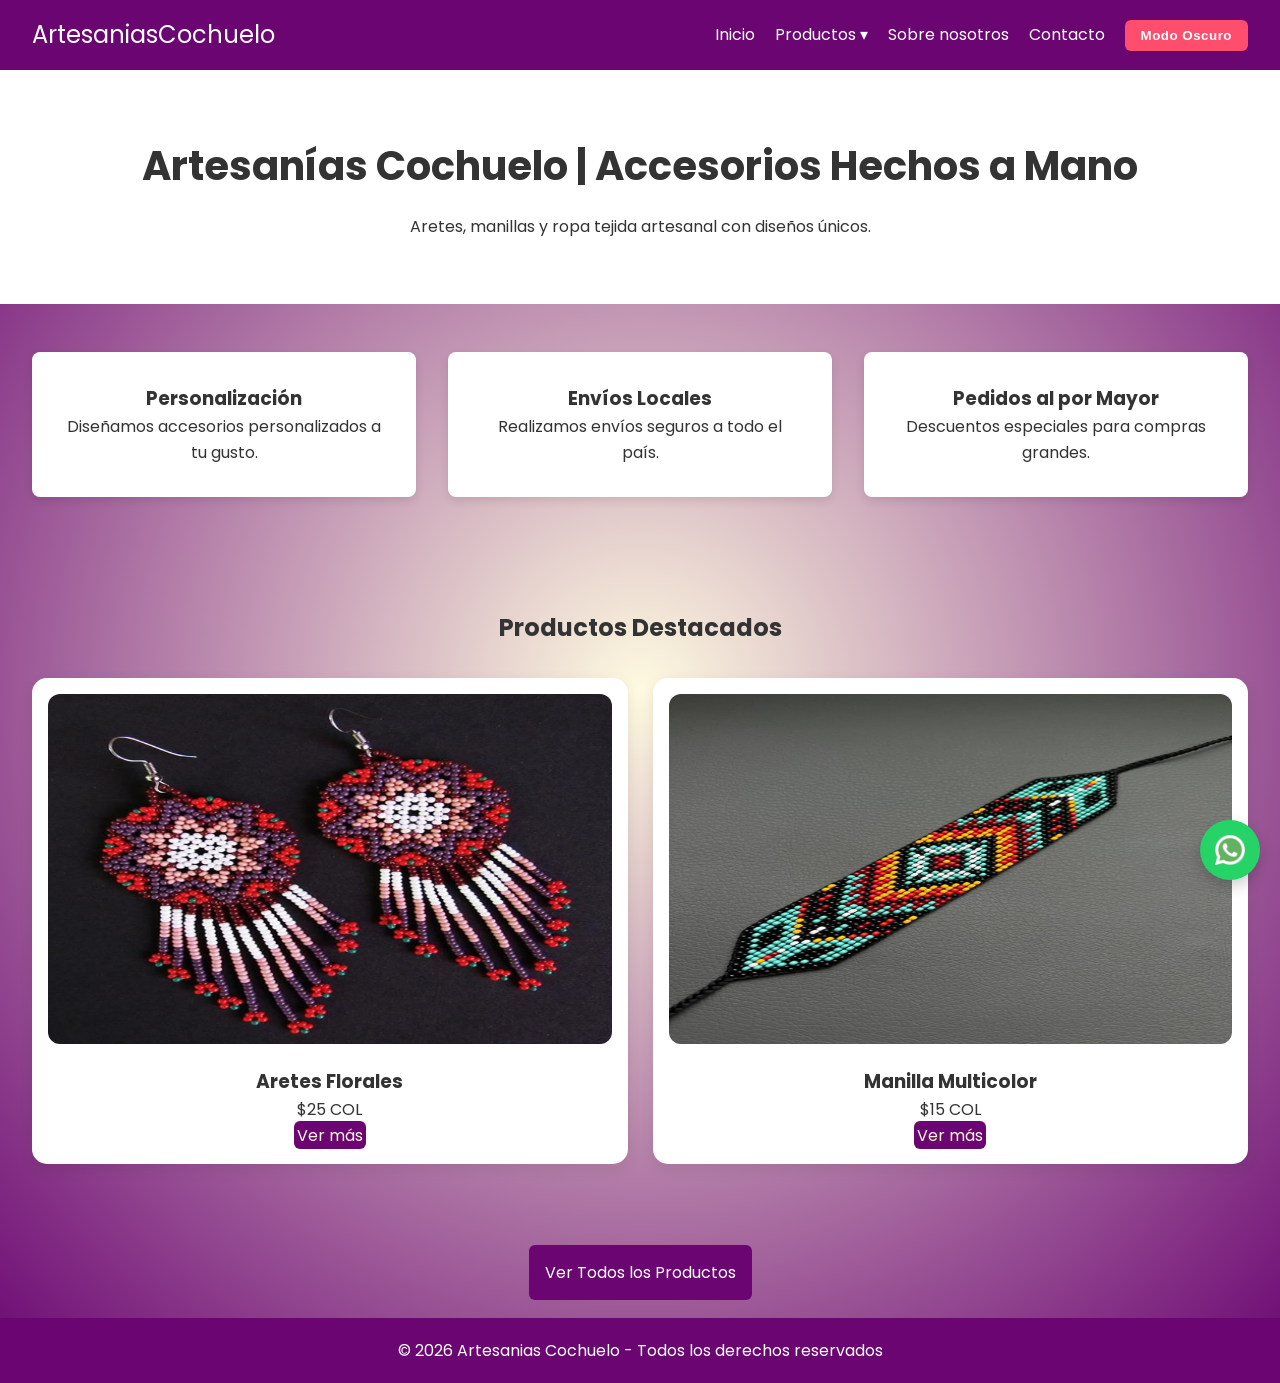
<file: index.html>
<!doctype html>
<html lang="es">
  <head>
    <meta charset="UTF-8" />
    <meta name="viewport" content="width=device-width, initial-scale=1.0" />

    <title>Shop | COCHUELO</title>

    <link
      href="https://fonts.googleapis.com/css2?family=Poppins:wght@400;600&display=swap"
      rel="stylesheet"
    />
    <link rel="stylesheet" href="style.css" />
  </head>

  <body>
    <header id="navbar-container"></header>

    <section class="hero">
      <h1>Artesanías Cochuelo | Accesorios Hechos a Mano</h1>
      <p>Aretes, manillas y ropa tejida artesanal con diseños únicos.</p>
    </section>

    <section class="services">
      <div class="card">
        <h3>Personalización</h3>
        <p>Diseñamos accesorios personalizados a tu gusto.</p>
      </div>

      <div class="card">
        <h3>Envíos Locales</h3>
        <p>Realizamos envíos seguros a todo el país.</p>
      </div>

      <div class="card">
        <h3>Pedidos al por Mayor</h3>
        <p>Descuentos especiales para compras grandes.</p>
      </div>
    </section>

    <section class="products">
      <h2>Productos Destacados</h2>

      <div class="product-grid">
        <div class="product-card">
          <img src="./imagenes/aretes1.png" alt="Aretes artesanales" />

          <h3>Aretes Florales</h3>
          <p>$25 COL</p>

          <a class="btn" href="product-detail.html?id=collar-madera">
            Ver más
          </a>
        </div>

        <div class="product-card">
          <img src="./imagenes/Manillas1.png" alt="Manilla tejida" />

          <h3>Manilla Multicolor</h3>
          <p>$15 COL</p>

          <a class="btn" href="product-detail.html?id=manilla-multicolor">
            Ver más
          </a>
        </div>
      </div>
    </section>

    <section class="cta">
      <a class="btn" href="productos.html">Ver Todos los Productos</a>
    </section>
    <section class="chat-wpp">
      <a
        href="https://wa.me/573107631419?text=Hola,%20estoy%20interesado%20en%20sus%20productos"
        class="whatsapp-float"
        target="_blank"
        aria-label="Chatear por WhatsApp"
      >
        <img src="imagenes/whatsapp.png" alt="WhatsApp 📴 ">
      </a>
    </section>
    <footer>
      <p>© 2026 Artesanias Cochuelo - Todos los derechos reservados</p>
    </footer>
    <script src="./js/products.js"></script>
    <script src="js/navbar.js"></script>
  </body>
</html>
</file>
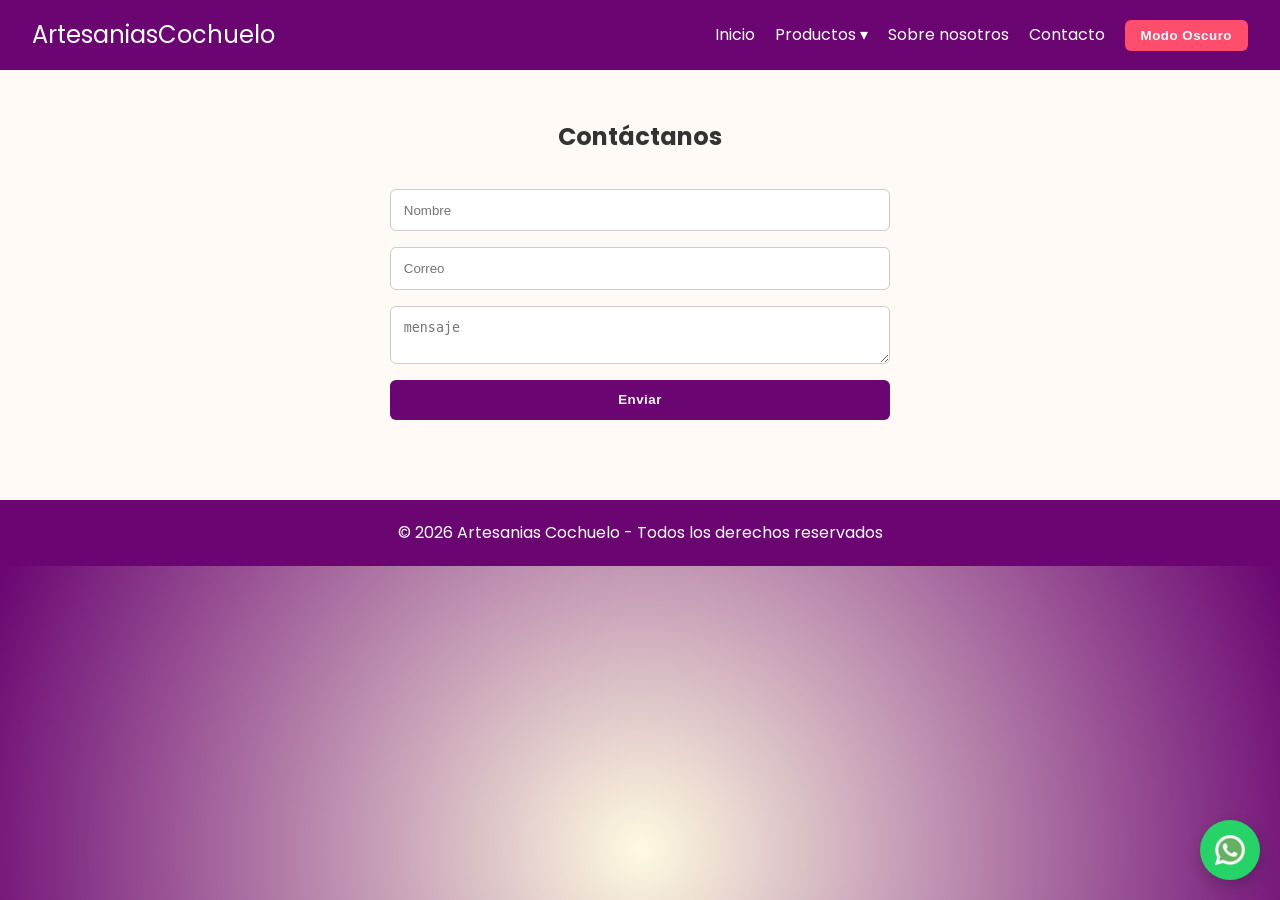
<file: contacto.html>
<!doctype html>
<html lang="en">
  <head>
    <meta charset="UTF-8" />
    <meta name="viewport" content="width=device-width, initial-scale=1.0" />
    <title>Contact</title>
    <!-- Google Font (Punto extra) -->
    <link
      href="https://fonts.googleapis.com/css2?family=Poppins:wght@400;600&display=swap"
      rel="stylesheet"
    />
    <link rel="stylesheet" href="style.css" />
  </head>
  <body>
    <header id="navbar-container"></header>
    <section class="contact">
      <h2>Contáctanos</h2>
      <form action="">
        <input type="text" placeholder="Nombre" />
        <input type="email" placeholder="Correo" />
        <textarea placeholder="mensaje"></textarea>

        <button type="submit">Enviar</button>
      </form>
    </section>
    <section class="chat-wpp">
      <a
        href="https://wa.me/573107631419?text=Hola,%20estoy%20interesado%20en%20sus%20productos"
        class="whatsapp-float"
        target="_blank"
        aria-label="Chatear por WhatsApp"
      >
        <img src="imagenes/whatsapp.png" alt="WhatsApp 📴 " />
      </a>
    </section>
    <footer>
      <p>© 2026 Artesanias Cochuelo - Todos los derechos reservados</p>
    </footer>
    <script src="js/navbar.js"></script>
  </body>
</html>
</file>
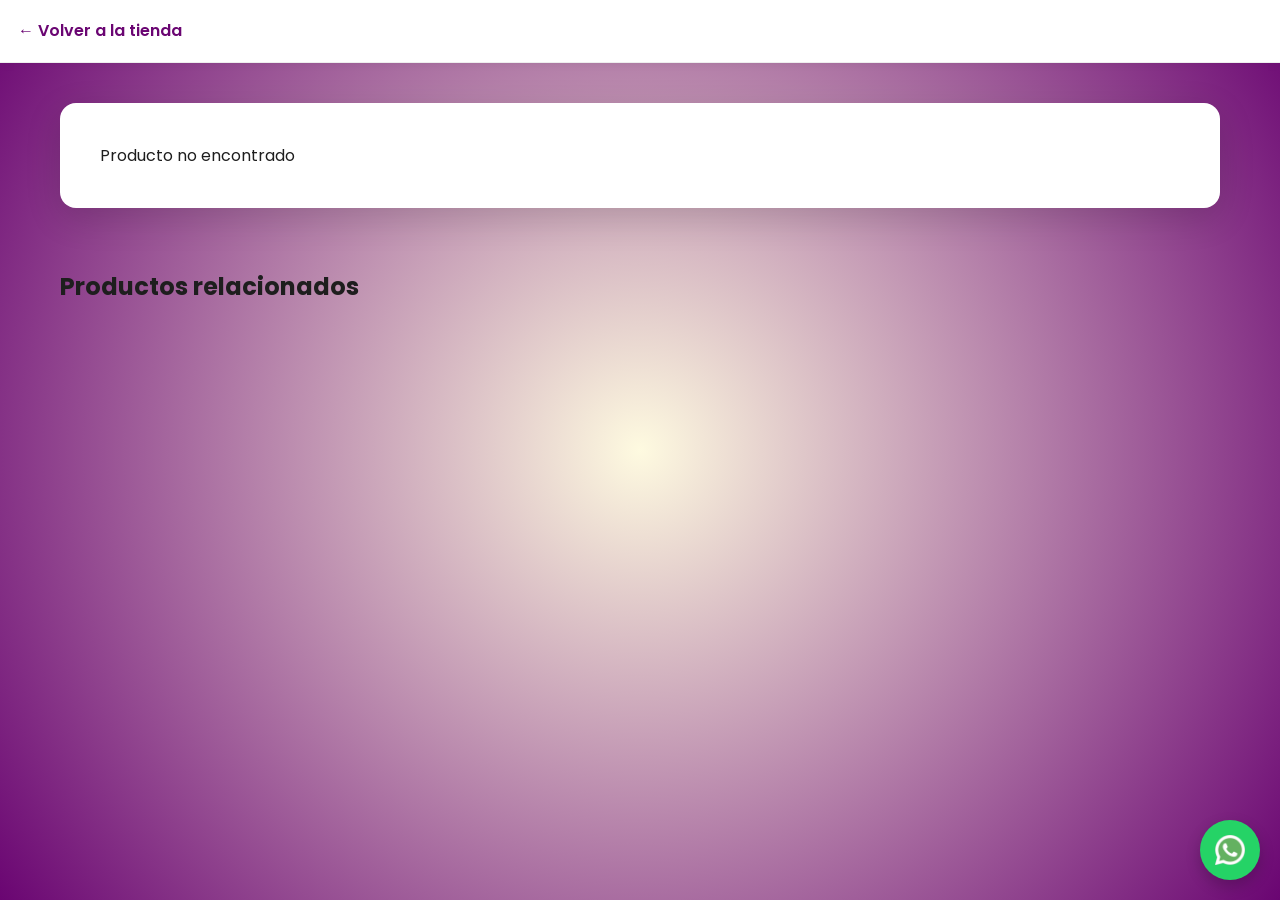
<file: product-detail.html>
<!doctype html>
<html lang="es">
  <head>
    <meta charset="UTF-8" />
    <meta name="viewport" content="width=device-width, initial-scale=1.0" />
    <title>Detalle del Producto</title>

    <link
      href="https://fonts.googleapis.com/css2?family=Poppins:wght@300;400;600;700&display=swap"
      rel="stylesheet"
    />
    <link rel="stylesheet" href="style.css" />

    <style>
      * {
        margin: 0;
        padding: 0;
        box-sizing: border-box;
      }

      :root {
        --primary: #6a0572;
        --secondary: #ff4d6d;
        --dark: #1e1e1e;
        --light: #ffffff;
        --bg-color: #fefae0;
        --color-primary: #6a0572;
      }

      body {
        font-family: "Poppins", sans-serif;
        background: radial-gradient(
          circle,
          var(--bg-color) 0%,
          var(--color-primary) 100%
        );
        color: var(--dark);
        min-height: 100vh;
      }

      /* NAVBAR */

      .navbar {
        display: flex;
        justify-content: space-between;
        padding: 18px;
        background: var(--light);
        border-bottom: 1px solid #eee;
        font-weight: 600;
        box-shadow: 0 2px 8px rgba(0, 0, 0, 0.05);
      }

      .navbar a {
        text-decoration: none;
        color: var(--primary);
      }

      /* MAIN */

      main {
        padding: 40px 20px;
        max-width: 1200px;
        margin: auto;
      }

      /* PRODUCT */

      .product-container {
        background: var(--light);
        border-radius: 16px;
        padding: 40px;
        display: grid;
        grid-template-columns: 1fr;
        gap: 40px;
        box-shadow: 0 10px 35px rgba(0, 0, 0, 0.15);
      }

      /* IMAGE GALLERY */

      .product-gallery {
        display: flex;
        flex-direction: column;
        gap: 15px;
      }

      .main-image {
        width: 100%;
        border-radius: 12px;
        box-shadow: 0 10px 25px rgba(0, 0, 0, 0.2);
      }

      .thumbnail-container {
        display: flex;
        gap: 10px;
      }

      .thumbnail {
        width: 70px;
        height: 70px;
        object-fit: cover;
        border-radius: 6px;
        cursor: pointer;
        border: 2px solid transparent;
      }

      .thumbnail:hover {
        border-color: var(--primary);
      }

      /* INFO */

      .product-info h1 {
        font-size: 2rem;
        margin-bottom: 10px;
      }

      .price {
        font-size: 1.6rem;
        font-weight: 600;
        color: var(--primary);
        margin: 10px 0;
      }

      .description {
        line-height: 1.7;
        margin-bottom: 20px;
      }

      .attributes {
        list-style: none;
        margin-bottom: 20px;
      }

      .attributes li {
        background: var(--bg-color);
        padding: 8px 12px;
        border-radius: 6px;
        margin-bottom: 8px;
      }

      /* BUTTON */
      .product-info .btn {
        color: var(--bg-color);
        padding: 1%;
      }

      .btn {
        padding: 1rem 1rem;
        text-decoration: none;
        border: none;
        background: var(--color-primary);
        color: white;
        border-radius: 6px;
        cursor: pointer;
        transition: 0.3s;
      }

      .btn:hover {
        background: var(--secondary);
      }

      /* PRODUCTOS RELACIONADOS */

      .related-products {
        margin-top: 60px;
      }

      .related-products h2 {
        margin-bottom: 25px;
      }

      .related-grid {
        display: grid;
        grid-template-columns: repeat(auto-fit, minmax(200px, 1fr));
        gap: 20px;
      }

      .related-card {
        background: var(--light);
        padding: 20px;
        border-radius: 12px;
        text-align: center;
        box-shadow: 0 5px 15px rgba(0, 0, 0, 0.1);
      }

      .related-card img {
        width: 100%;
        border-radius: 8px;
        margin-bottom: 8px;
      }

      .related-card h4 {
        margin-bottom: 5px;
      }

      .related-card .btn {
        color: var(--bg-color);
        padding: 0.5%;
      }

      .related-card .btn:hover {
        background: var(--secondary);
      }

      /* DESKTOP */

      @media (min-width: 768px) {
        .product-container {
          grid-template-columns: 1fr 1fr;
          align-items: center;
        }
      }

      /* DARK MODE */
    </style>
  </head>

  <body>
    <header class="navbar">
      <a href="productos.html">← Volver a la tienda</a>
    </header>

    <main>
      <!-- DETALLE PRODUCTO -->

      <section class="product-container">
        <div class="product-gallery">
          <img id="productImage" class="main-image" src="" alt="" />

          <div class="thumbnail-container" id="thumbnailContainer">
            <!-- JS inserta miniaturas -->
          </div>
        </div>

        <div class="product-info">
          <h1 id="productName"></h1>

          <p id="productPrice" class="price"></p>

          <p id="productDescription" class="description"></p>

          <ul id="productAttributes" class="attributes"></ul>

          <a class="btn">Comprar ahora</a>
        </div>
      </section>

      <!-- PRODUCTOS RELACIONADOS -->

      <section class="related-products">
        <h2>Productos relacionados</h2>

        <div id="relatedProducts" class="related-grid">
          <!-- JS inserta productos -->
        </div>
      </section>
    </main>
    <section class="chat-wpp">
      <a
        href="https://wa.me/573107631419?text=Hola,%20estoy%20interesado%20en%20sus%20productos"
        class="whatsapp-float"
        target="_blank"
        aria-label="Chatear por WhatsApp"
      >
        <img src="imagenes/whatsapp.png" alt="WhatsApp 📴 " />
      </a>
    </section>
    <script src="./js/products.js"></script>
  </body>
</html>
</file>
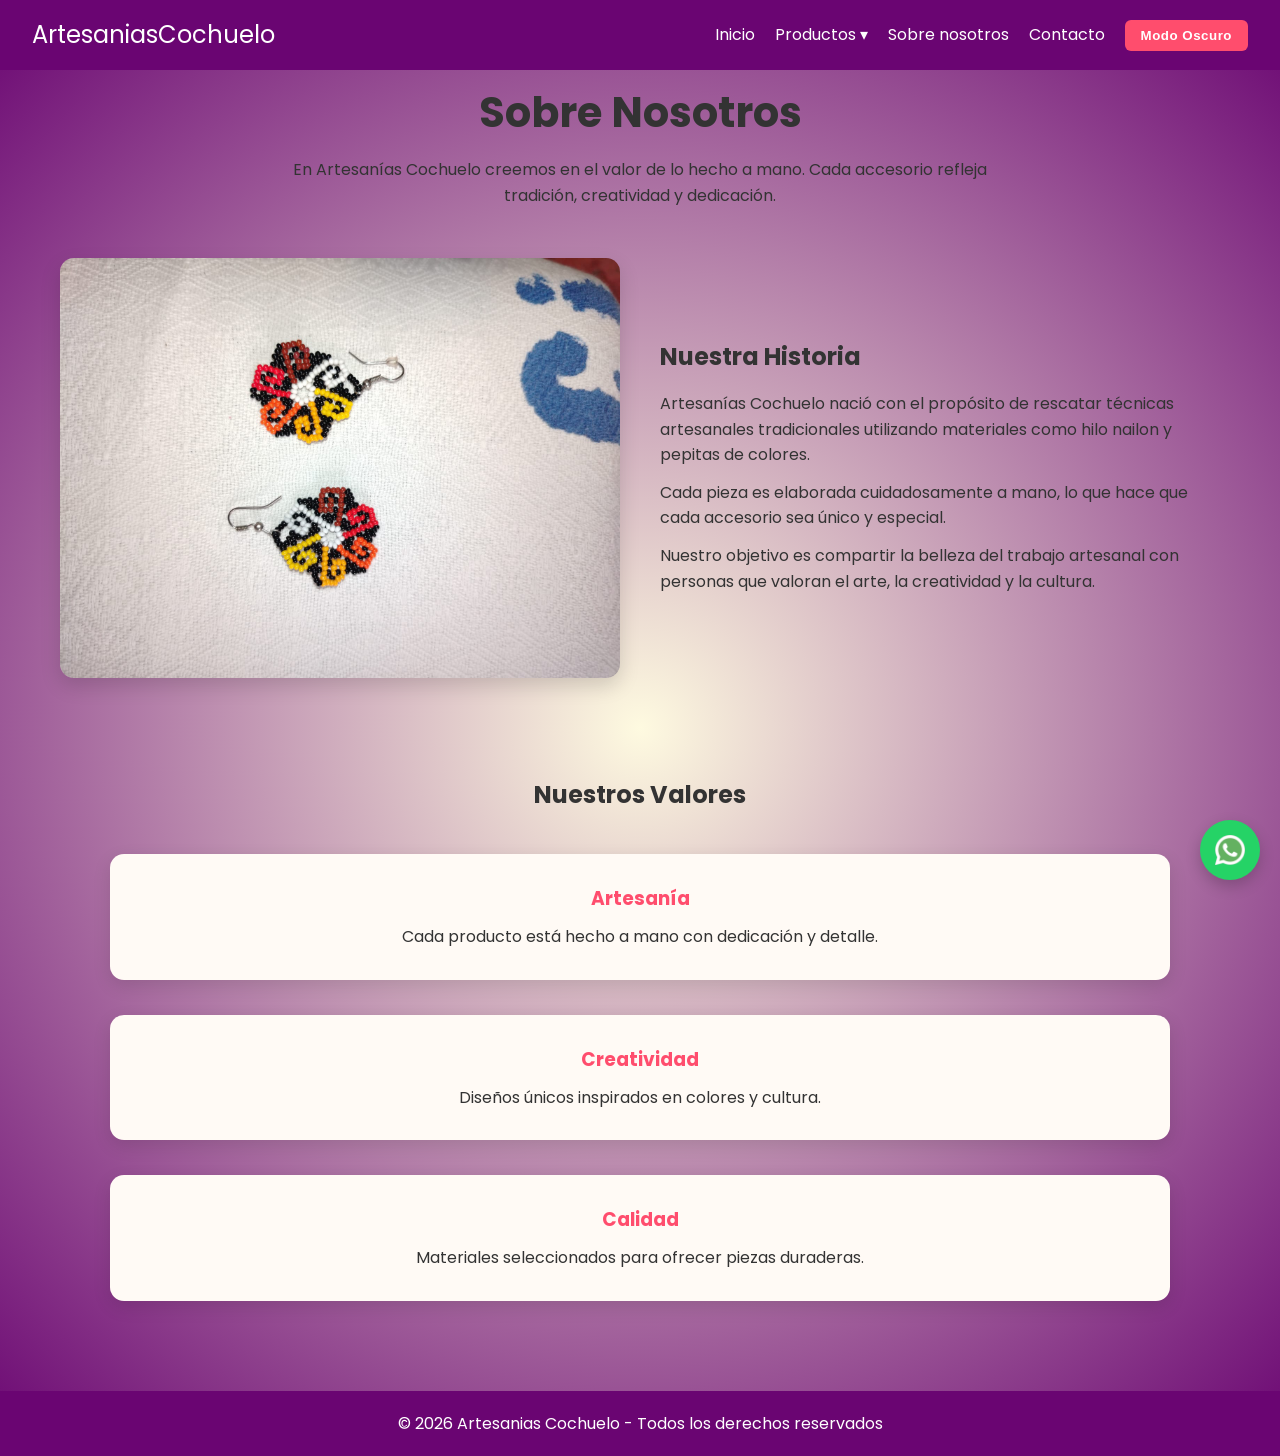
<file: sobre-nosotros.html>
<!doctype html>
<html lang="en">
  <head>
    <meta charset="UTF-8" />
    <meta name="viewport" content="width=device-width, initial-scale=1.0" />
    <title>Document</title>
    <!-- Google Font (Punto extra) -->
    <link
      href="https://fonts.googleapis.com/css2?family=Poppins:wght@400;600&display=swap"
      rel="stylesheet"
    />
    <link rel="stylesheet" href="style.css" />
  </head>
  <body>
    <header id="navbar-container"></header>

    <section class="about">
      <div class="about-header">
        <h1>Sobre Nosotros</h1>
        <p>
          En Artesanías Cochuelo creemos en el valor de lo hecho a mano. Cada
          accesorio refleja tradición, creatividad y dedicación.
        </p>
      </div>

      <div class="about-content">
        <div class="about-image">
          <img src="./imagenes/Aretes2-V2.jpeg" alt="Proceso artesanal" />
        </div>

        <div class="about-text">
          <h2>Nuestra Historia</h2>

          <p>
            Artesanías Cochuelo nació con el propósito de rescatar técnicas
            artesanales tradicionales utilizando materiales como hilo nailon y
            pepitas de colores.
          </p>

          <p>
            Cada pieza es elaborada cuidadosamente a mano, lo que hace que cada
            accesorio sea único y especial.
          </p>

          <p>
            Nuestro objetivo es compartir la belleza del trabajo artesanal con
            personas que valoran el arte, la creatividad y la cultura.
          </p>
        </div>
      </div>
    </section>

    <section class="values">
      <h2>Nuestros Valores</h2>

      <div class="values-grid">
        <div class="value-card">
          <h3>Artesanía</h3>
          <p>Cada producto está hecho a mano con dedicación y detalle.</p>
        </div>

        <div class="value-card">
          <h3>Creatividad</h3>
          <p>Diseños únicos inspirados en colores y cultura.</p>
        </div>

        <div class="value-card">
          <h3>Calidad</h3>
          <p>Materiales seleccionados para ofrecer piezas duraderas.</p>
        </div>
      </div>
    </section>
        <section class="chat-wpp">
      <a
        href="https://wa.me/573107631419?text=Hola,%20estoy%20interesado%20en%20sus%20productos"
        class="whatsapp-float"
        target="_blank"
        aria-label="Chatear por WhatsApp"
      >
        <img src="imagenes/whatsapp.png" alt="WhatsApp 📴 ">
      </a>
    </section>
    <footer>
      <p>© 2026 Artesanias Cochuelo - Todos los derechos reservados</p>
    </footer>
    <script src="js/navbar.js"></script>
  </body>
</html>
</file>
<file: style.css>
* {
    box-sizing: border-box;
    margin: 0;
    padding: 0;
}

[data-theme="dark"] {
    --bg-color: #121212;
    --text-color: #ffffff;
    --color-primary: #bb86fc;
}

/* VARIABLES */
:root {
    --color-primary: #6a0572;
    /* Morado */
    --color-secondary: #ff4d6d;
    /* Terracota */
    --color-accent: #fffaf5;
    /* Coral */
    --bg-color: #fefae0;
    /* Beige natural */
    --text-color: #333;
}

body {
    background: var(--bg-color);
    background: radial-gradient(circle,
            var(--bg-color) 0%,
            var(--color-primary) 100%);
    font-family: "Poppins", sans-serif;
    color: var(--text-color);
    line-height: 1.6;
    height: 100%;
}

main {
    flex: 1;
}

/* NAVBAR */
.navbar {
    display: flex;
    justify-content: space-between;
    align-items: center;
    background: var(--color-primary);
    padding: 1rem 2rem;
    position: relative;
}

.logo {
    color: white;
    font-weight: 2px;
    font-size: 1.5rem;
    text-decoration: none;
}

.nav-links {
    list-style: none;
    display: flex;
    gap: 20px;
    align-items: center;
}

.nav-links a {
    color: white;
    text-decoration: none;
    transition: 0.3s;
}

.nav-links a:hover {
    color: var(--color-secondary);
}

.toggle-btn {
    background: var(--color-secondary);
    border: none;
    padding: 0.5rem 1rem;
    border-radius: 6px;
    color: white;
    cursor: pointer;
}

.dropdown {
    position: relative;
}

.dropbtn {
    background: none;
    border: none;
    color: white;
    cursor: pointer;

}

.dropdown-menu {
    position: absolute;
    top: 100%;
    left: 0;
    background: white;
    list-style: none;
    padding: 10px 0;
    display: none;
    min-width: 150px;
    box-shadow: 0 4px 8px rgba(0, 0, 0, 0.1);
    border-radius: 10px;
}

.dropdown-menu li {
    padding: 8px 15px;
}

.dropdown-menu li a {
    color: #333;
}

.dropdown-menu li:hover {
    background: #f2f2f2;
}

/* MOstrar Dropdown */
.dropdown:hover .dropdown-menu {
    display: block;
    transition: 0.3s;
}

/* Menu móvil desplegable */
.menu-toggle {
    display: none;
    font-size: 26px;
    color: white;
    cursor: pointer;
}

/* HERO */
.hero {
    padding: 4rem 2rem;
    text-align: center;
    background: #fff;
}

.hero h1 {
    font-size: 2.5rem;
    margin-bottom: 1rem;
}

/* SERVICIOS */
.services {
    display: flex;
    justify-content: center;
    gap: 2rem;
    padding: 3rem 2rem;
}

.card {
    background: white;
    border-radius: 8px;
    box-shadow: 0 4px 10px rgba(0, 0, 0, 0.1);
    transition: 0.3s;
    flex: 1;
    text-align: center;
    padding: 2rem;
}

.card:hover {
    transform: translateY(-5px);
}

/* PRODUCTS */
.products {
    padding: 4rem 2rem;
    text-align: center;

}

.product-grid {
    display: grid;
    grid-template-columns: repeat(auto-fit, minmax(250px, 1fr));
    gap: 25px;
    margin-top: 30px;

}

.product-card {
    flex: 1;
    background: white;
    padding: 1rem;
    border-radius: 15px;
    box-shadow: 0 5px 15px rgba(0, 0, 0, 0.08);
    transition: 0.3s;

}

.product-card:hover {
    transform: translateY(-8px);
    box-shadow: 0 10px 25px rgba(0, 0, 0, 0.15);
}

.product-card img {
    width: 100%;
    height: 350px;
    object-fit: fill;
    border-radius: 12px;
    margin-bottom: 1rem;

}

.product-card .btn {
    color: var(--bg-color);
    padding: .5%;
}

.btn {
    padding: 1rem 1rem;
    text-decoration: none;
    border: none;
    background: var(--color-primary);
    color: white;
    border-radius: 6px;
    cursor: pointer;
    transition: 0.3s;
}

.btn:hover {
    background: var(--color-secondary);
}

.dark-mode {
    background: #1e1e1e;
    color: #f1f1f1;
}

.dark-mode .navbar {
    color: var(--color-primary);
}

.dark-mode .services .card {
    background: var(--color-primary);
    border: 3px solid var(--bg-color);
}

.dark-mode .hero {
    background: #1e1e1e;
}

.dark-mode .product-card {
    background: #1e1e1e;
    border: 3px solid var(--bg-color);
}

.dark-mode .btn {
    border: 3px solid var(--bg-color);
}

.dark-mode .about-header h1 {
    color: var(--color-secondary);

}

.dark-mode .about-text h2 {
    color: var(--color-secondary);
}

.dark-mode .about-header p {

    color: var(--color-accent);
}

.dark-mode .value-card p {
    color: var(--text-color);
}

.dark-mode .about-text p {
    color: var(--color-accent);
}

.dark-mode .about-text {
    border-radius: 14px;
    border: 3px solid var(--bg-color);
}

.dark-mode .values {
    border-radius: 14px;
    border: 3px solid var(--bg-color);
}

.dark-mode .about-image img {
    border-radius: 14px;
    border: 3px solid var(--bg-color);
}

.dark-mode .values h2 {
    color: var(--color-secondary);
}


/* CTA */
.cta {
    text-align: center;
    padding: 2rem;
}

/* CONTACTO */
.contact {
    padding: 3rem 2rem;
    background: var(--color-accent);
    text-align: center;
}

form {
    max-width: 500px;
    margin: 2rem auto;
    display: flex;
    flex-direction: column;
    gap: 1rem;
}

input,
textarea {
    padding: 0.8rem;
    border: 1px solid #ccc;
    border-radius: 6px;
}

button {
    font-weight: 600;
    letter-spacing: 0.5px;
    padding: 0.8rem;
    border: none;
    background: var(--color-primary);
    color: white;
    cursor: pointer;
    border-radius: 6px;
    transition: 0.3s;
}

button:hover {
    background: var(--color-secondary);
}

/* =========================
   ABOUT PAGE
========================= */

.about {
    max-width: 1200px;
    margin: auto;
    padding: 10px 20px;
}

.about-header {
    text-align: center;
    max-width: 700px;
    margin: auto;
}

.about-header h1 {
    font-size: 2.6rem;
    color: var(--text-color);
    margin-bottom: 10px;
}

.about-header p {
    color: var(--text-color);
    opacity: 1;
}

/* CONTENIDO */

.about-content {
    display: flex;
    gap: 40px;
    align-items: center;
    margin-top: 50px;
}

.about-image {
    flex: 1;
}

.about-image img {
    width: 100%;
    border-radius: 14px;
    box-shadow: 0 8px 20px rgba(0, 0, 0, 0.15);
}

.about-text {
    flex: 1;
}

.about-text h2 {
    color: var(--text-color);
    margin-bottom: 15px;
}

.about-text p {
    margin-bottom: 12px;
    line-height: 1.6;
    color: var(--text-color);
}

/* =========================
   VALUES
========================= */

.values {
    max-width: 1100px;
    margin: 80px auto;

    padding: 0 20px;
    text-align: center;
}

.values h2 {
    color: var(--text-color);
    margin-bottom: 40px;
}

.values-grid {
    display: grid;
    grid-template-columns: repeat(auto-fit, minmax(1, 1fr));
    gap: 25px;
}

.value-card {
    background: var(--color-accent);
    padding: 30px 25px;
    border-radius: 14px;
    box-shadow: 0 6px 18px rgba(0, 0, 0, 0.12);
    transition: transform 0.25s ease;
    margin-bottom: 10px;
}

.value-card:hover {
    transform: translateY(-6px);
    box-shadow: 0 12px 24px rgba(0, 0, 0, 0.15);

}

.value-card h3 {
    color: var(--color-secondary);
    margin-bottom: 10px;
}

.value-card p {
    color: var(--text-color);
}

.chat-wpp {
    position: fixed;
    bottom: 20px;
    right: 20px;
    z-index: 999;
}

/* BOTÓN */
.whatsapp-float {
    display: flex;
    align-items: center;
    justify-content: center;
    background: #25D366;
    width: 60px;
    height: 60px;
    border-radius: 50%;
    box-shadow: 0 6px 15px rgba(0, 0, 0, 0.2);
    transition: all 0.3s ease;
}

/* IMAGEN */
.whatsapp-float img {
    width: 30px;
}

/* HOVER */
.whatsapp-float:hover {
    transform: scale(1.1);
    box-shadow: 0 10px 25px rgba(0, 0, 0, 0.3);
}

footer {
    background: var(--color-primary);
    color: white;
    text-align: center;
    padding: 20px;
    margin-top: auto;
}

/* RESPONSIVE */
@media (max-width: 768px) {
    .navbar {
        flex-direction: column;
        gap: 1;
    }

    .nav-links {
        display: none;
        flex-direction: column;
        position: absolute;
        top: 60px;
        left: 0;
        width: 100%;
        flex-direction: column;
        background: var(--color-primary);
        padding: 20px;
    }

    .nav-links.show {
        display: flex;
    }

    .menu-toggle {
        display: block;
    }

    .services {
        flex-direction: column;
    }

    .card {
        width: 100%;
    }

    .product-grid {
        flex-direction: column;
    }

    .about-content {
        flex-direction: column;
        text-align: center;
    }

    .values-grid {
        grid-template-columns: repeat(1, 1fr);
    }

    .value-card {
        padding: 25px 20px;
    }

    .about-content img {
        width: 100%;
    }
}
</file>
